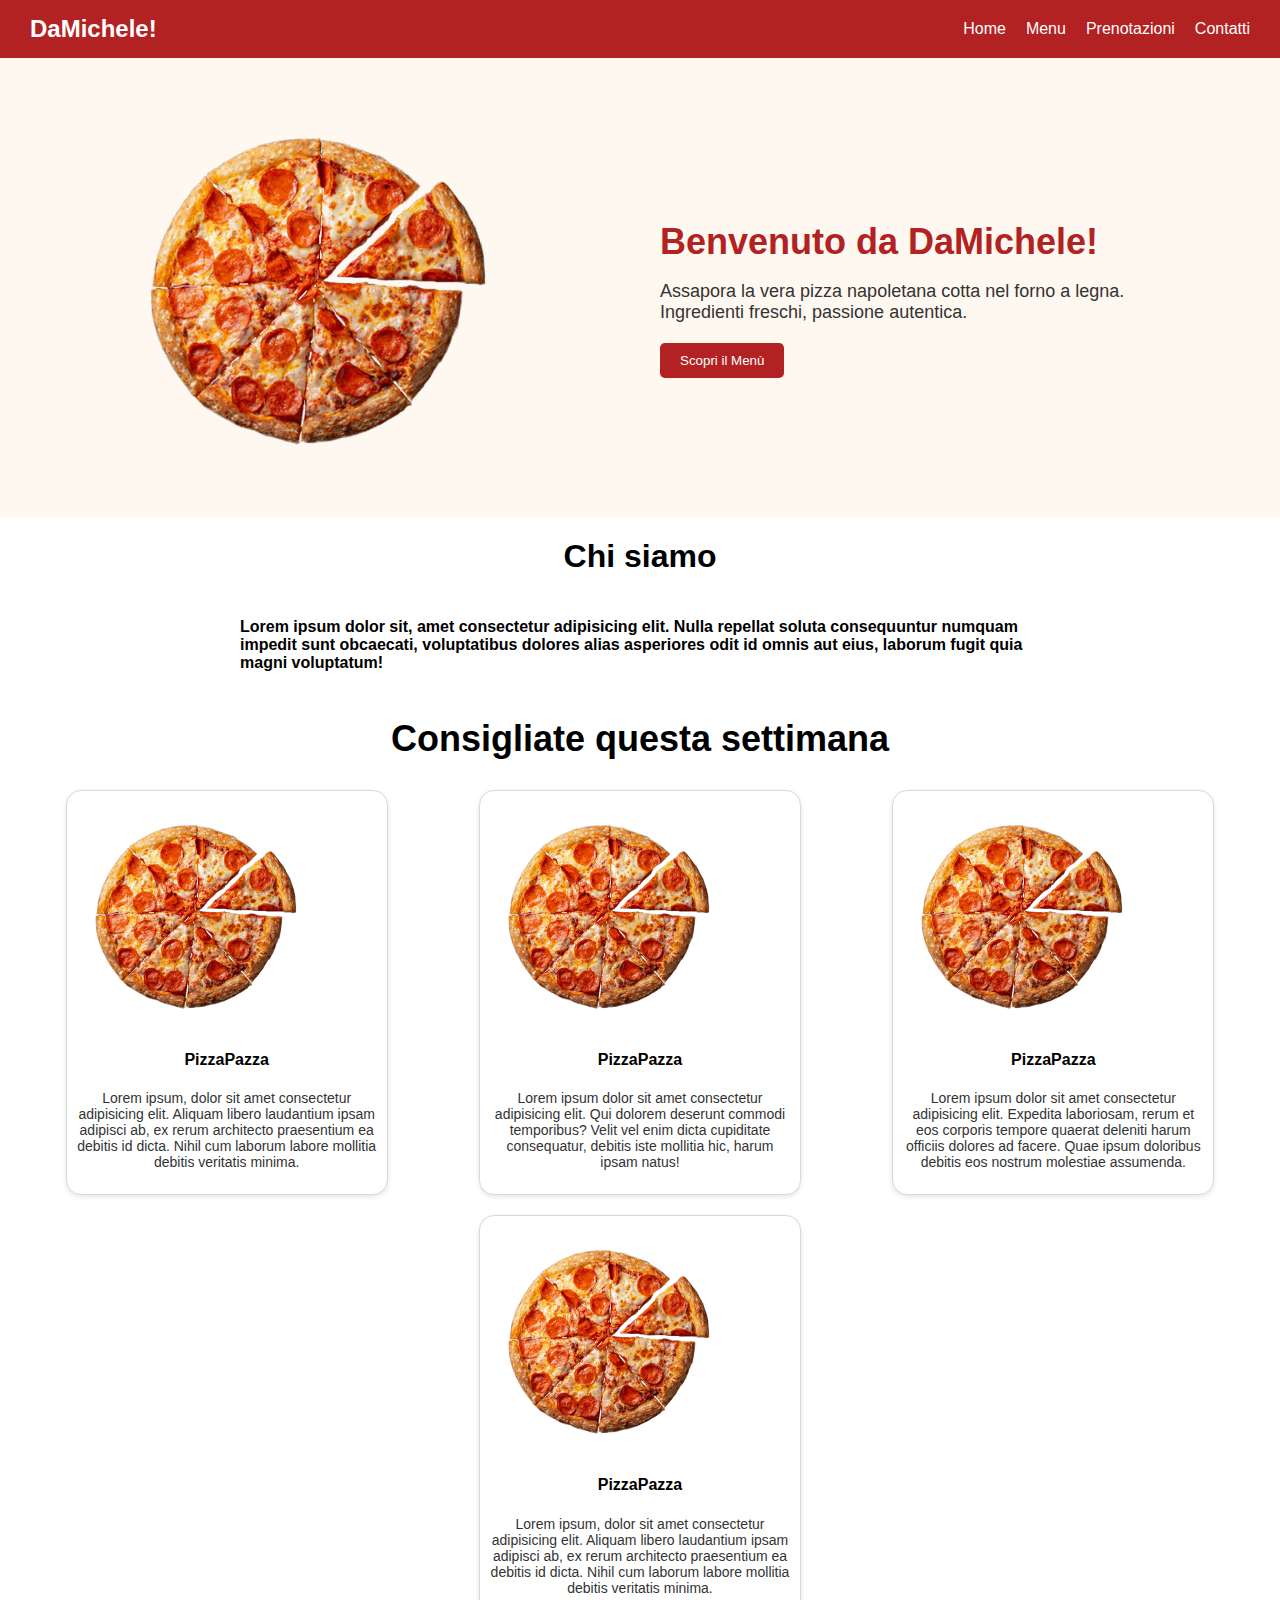
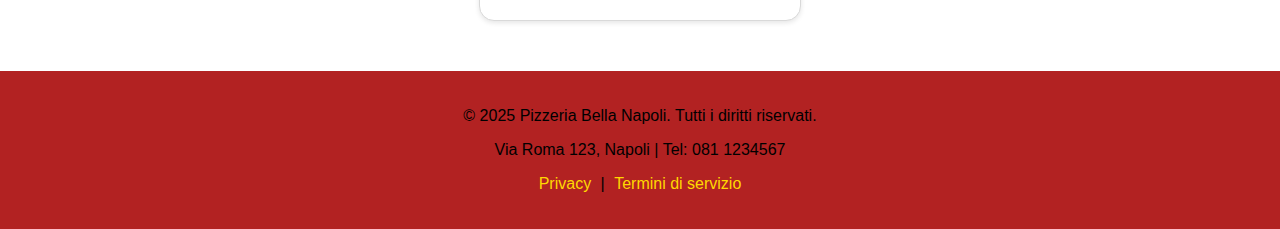
<file: index.html>
<!DOCTYPE html>
<html lang="en">
<head>
    <meta charset="UTF-8">
    <meta name="viewport" content="width=device-width, initial-scale=1.0">
   <link rel="stylesheet" href="responsive_esercizio.css">
    <title>Document</title>
</head>
<body>
    <nav class="navbar">
        <div class="logo">DaMichele!</div>
        <ul class="nav-links">
            <li><a href="#">Home</a></li>
            <li><a href="#">Menu</a></li>
            <li><a href="#">Prenotazioni</a></li>
            <li><a href="#">Contatti</a></li>
        </ul>
    </nav>

    <section class="hero">
        <div class="hero-left">
            <img src="./assets/pizza3.png" alt="Pizza deliziosa">
        </div>
        <div class="hero-right">
            <h1>Benvenuto da DaMichele!</h1>
            <p>Assapora la vera pizza napoletana cotta nel forno a legna. Ingredienti freschi, passione autentica.</p>
            <title class="chisiamo">Chi Siamo</title>
            <button class="btn" id="vediMenuBtn">Scopri il Menù</button>

            <div id="menuContainer"></div>
          
            
        </div>
    </section>

    <div class="papa">
        <div class="section">
        <div class="section-content">
            <h1 class="chisiamo2">Chi siamo</h1>
        <h4 class="chisiamo2">Lorem ipsum dolor sit, amet consectetur adipisicing elit. Nulla repellat soluta consequuntur numquam impedit sunt obcaecati, voluptatibus dolores alias asperiores odit id omnis aut eius, laborum fugit quia magni voluptatum!</h4>
    </div>
    </div>


 
<div class="maxbox">

    <div>
        <h1>Consigliate questa settimana</h1>
    </div>

<div class="container">
    <div class="card">
        <img src="./assets/pizza3.png" alt="Immagine 1">
        <h4 class="pizza-name">PizzaPazza</h4>
        <p class="pizza-description">Lorem ipsum, dolor sit amet consectetur adipisicing elit. Aliquam libero laudantium ipsam adipisci ab, ex rerum architecto praesentium ea debitis id dicta. Nihil cum laborum labore mollitia debitis veritatis minima.</p>
    </div>
    <div class="card">
        <img src="./assets/pizza3.png" alt="Immagine 2">
        <h4>PizzaPazza</h4>
        <p>Lorem ipsum dolor sit amet consectetur adipisicing elit. Qui dolorem deserunt commodi temporibus? Velit vel enim dicta cupiditate consequatur, debitis iste mollitia hic, harum ipsam natus!</p>
    </div>
    <div class="card">
        <img src="./assets/pizza3.png" alt="Immagine 3">
        <h4>PizzaPazza</h4>
        <p>Lorem ipsum dolor sit amet consectetur adipisicing elit. Expedita laboriosam, rerum et eos corporis tempore quaerat deleniti harum officiis dolores ad facere. Quae ipsum doloribus debitis eos nostrum molestiae assumenda.</p>
    </div>
    <div class="card">
        <img src="./assets/pizza3.png" alt="Immagine 1">
        <h4>PizzaPazza</h4>
        <p>Lorem ipsum, dolor sit amet consectetur adipisicing elit. Aliquam libero laudantium ipsam adipisci ab, ex rerum architecto praesentium ea debitis id dicta. Nihil cum laborum labore mollitia debitis veritatis minima.</p>
    </div>

</div>
</div>

<script src="menu.js"></script>

<footer class="footer">
    <div class="footer-content">
        <p>&copy; 2025 Pizzeria Bella Napoli. Tutti i diritti riservati.</p>
        <p>Via Roma 123, Napoli | Tel: 081 1234567</p>
        <p>
            <a href="#">Privacy</a> | <a href="#">Termini di servizio</a>
        </p>
    </div>
</footer>



</body>
</html>
</file>
<file: responsive_esercizio.css>
body { font-family: "Inter", sans-serif; 
margin: 0%;
width: auto;}

p {
    color: black;
}

@media (max-width: 400px) 
{ .chisiamo {

    display: inline-block;
    padding: 10px 20px;
    background-color: #b22222;
    color: white;
    text-decoration: none;
    border-radius: 5px;
    transition: background-color 0.3s;
    border: none;
}
}

@media (max-width: 400px)
{
    .chisiamo2 {
        display: none;
    }
}


 .navbar {
    background-color: #b22222;
    color: white;
    display: flex;
    align-items: center;
    justify-content: space-between;
    align-items: center;
    padding: 15px 30px;

}

.logo {
    font-size: 24px;
    font-weight: bold;
}

.nav-links {
    list-style: none;
    display: flex;
    gap: 20px;
    margin: 0;
    padding: 0;
    align-items: center;
    justify-content: center;
}

.nav-links li a {
    color: white;
    text-decoration: none;
    font-size: 16px;
    transition: color 0.3s ease;
    align-items: center;
    justify-content: center;
}

.nav-links li a:hover {
    color: #ffd700; /* Giallo pizza! */
}

.container {
    display: flex;
    flex-direction: row;
    align-items: center;
    justify-content: center;
    gap: 2rem;
    
}
    
@media (max-width: 400px) {
    .container {
        display: flex;
        align-items: center;
        justify-content: center;
        flex-direction: column;
        font-size: 8px;
    }
}

.section {
    display: flex;
    flex-direction: column;
    align-items: center;
    justify-content: center;
    width: 100%;
} 

.section-content {
    width: 800px;
    display: flex;
    flex-direction: column;
    align-items: center;
    justify-content: center;
}

.papa {
    display: flex;
    flex-direction: column;
    align-items: center;
    justify-content: center;

}



.button:hover {
    cursor: pointer;
    background-color: rgb(188, 48, 48);
    transition: 0.4s ease;
}

#menuContainer {
    display: none;
    border-top: 2px solid #ccc;
    padding-top: 20px;
  }
  
  .pizza-item {
    margin-bottom: 15px;
    padding-bottom: 10px;
    border-bottom: 1px solid #ddd;
  }
  
  .pizza-item h3 {
    margin: 0 0 5px;
  }
  
  .pizza-item p {
    margin: 0;
  }

.maxbox{
    width: 100%;
    background-color: #ffffff;
}

.maxbox h1 {
    display: flex;
    font-size: 36px;
    color: #000000;
    margin-bottom: 15px;
    justify-content: center;
    align-items: center;
}



.container {
    display: flex;
    justify-content: space-around;
    gap: 20px;
    flex-wrap: wrap;
    margin-top: 30px;
    padding-left: 30px;
    padding-right: 30px;
    padding-bottom: 50px;
}

.hero {
    display: flex;
    align-items: center;
    justify-content: center;
    padding: 40px 20px;
    gap: 40px;
    background-color: #fff8f0;
    flex-wrap: wrap;
}

.hero-left img {
    width: 100%;
    max-width: 500px;
}

.hero-right {
    max-width: 500px;
}

.hero-right h1 {
    font-size: 36px;
    color: #b22222;
    margin-bottom: 15px;
}

.hero-right p {
    font-size: 18px;
    margin-bottom: 20px;
    color: #333;
}

.btn {
    display: inline-block;
    padding: 10px 20px;
    background-color: #b22222;
    color: white;
    text-decoration: none;
    border-radius: 5px;
    transition: background-color 0.3s;
    border: none;
}

.btn:hover {
    background-color: #a01d1d;
    cursor: pointer;
}


.card {
    background-color: white;
    border: 1px solid #d9d9d9;
    border-radius: 15px;
    width: 300px;
    text-align: center;
    box-shadow: 0 2px 5px rgba(0,0,0,0.1);
    padding: 10px;
}

.card:hover {
    background-color: #1f1f1f;
    transition: 0.4s ease-in-out;
    transform: scale(1.08);
    cursor: pointer;
}

.card img {
    max-width: 100%;
    border-radius: 4px;
}

.card p {
    margin-top: 10px;
    font-size: 14px;
    color: #333;
}

.card:hover p  {
    color: white;
}
.card:hover h4 {
    color: white;
}

.footer {
    background-color: #b22222;
    color: white;
    text-align: center;
    padding: 20px 10px;
    margin-top: 0px;
    width: 100%;
}

.footer a {
    color: #ffd700;
    text-decoration: none;
    margin: 0 5px;
}

.footer a:hover {
    text-decoration: underline;
}
</file>
